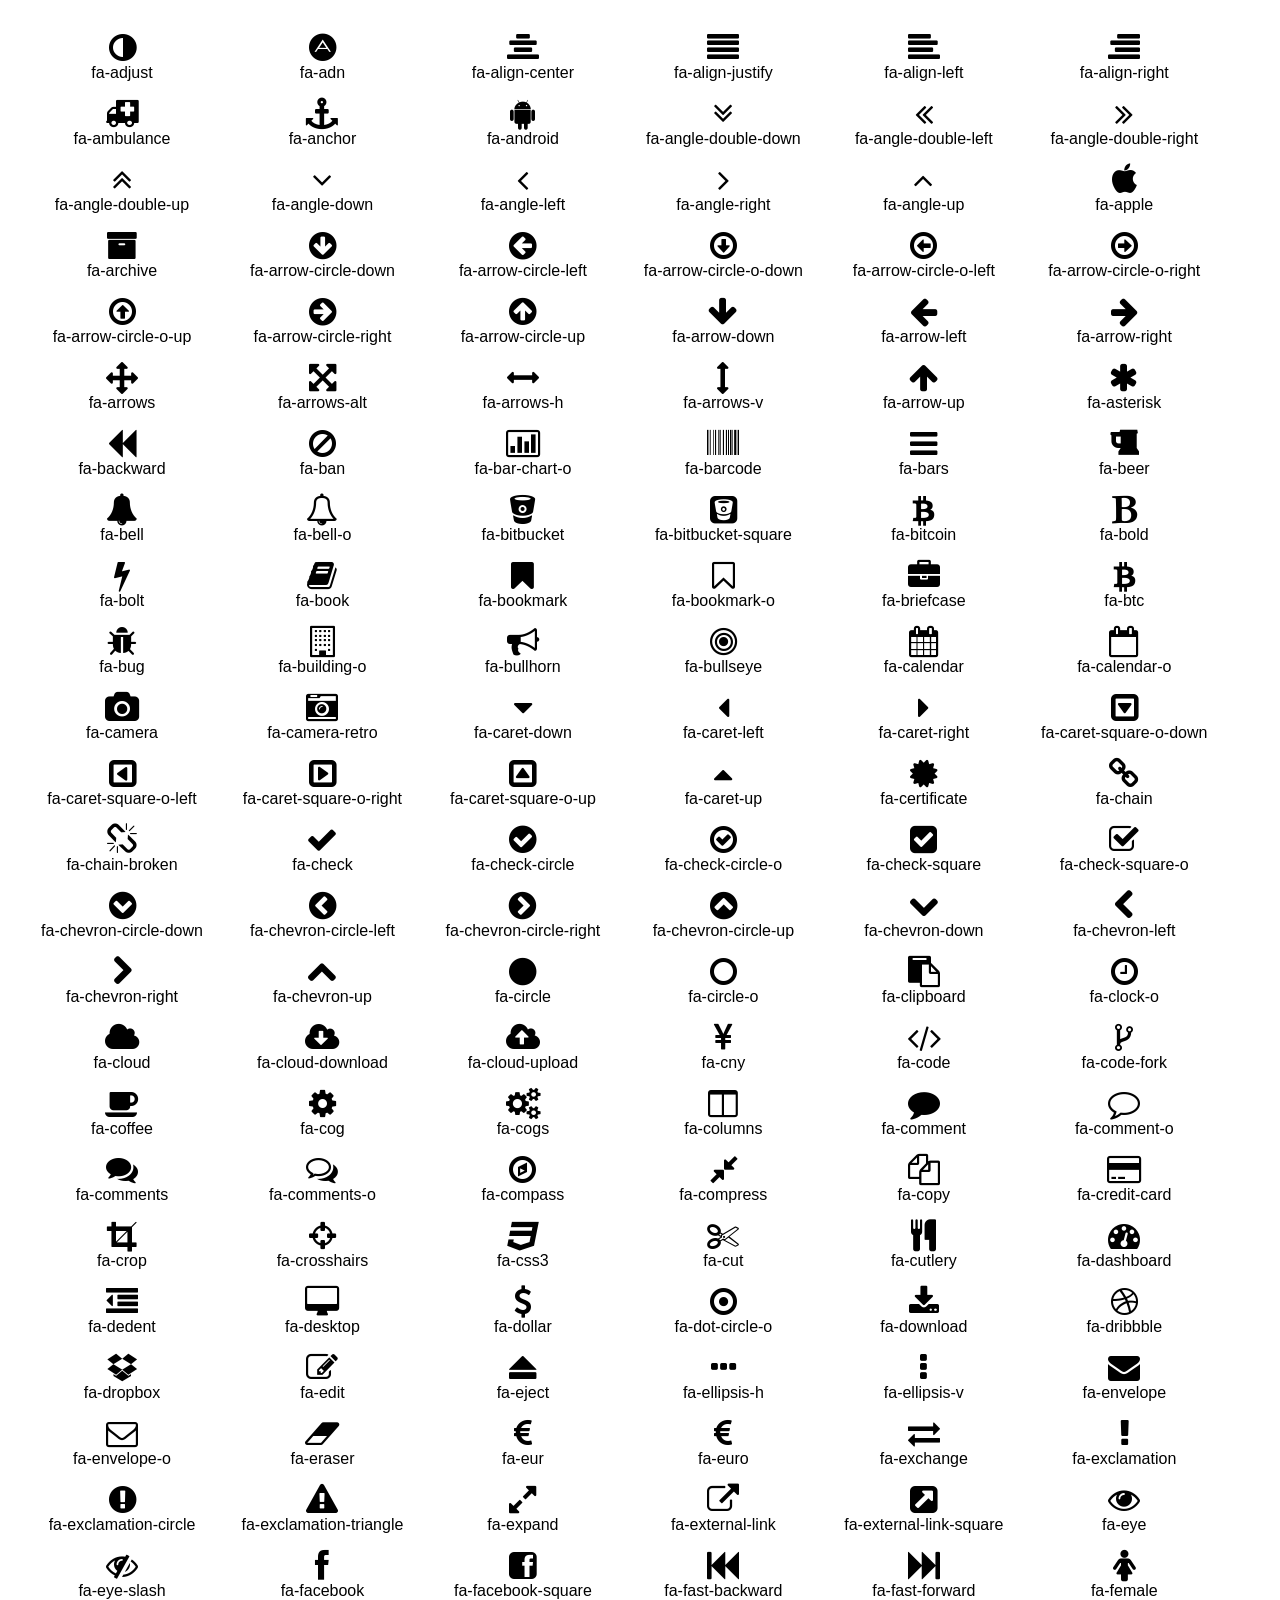
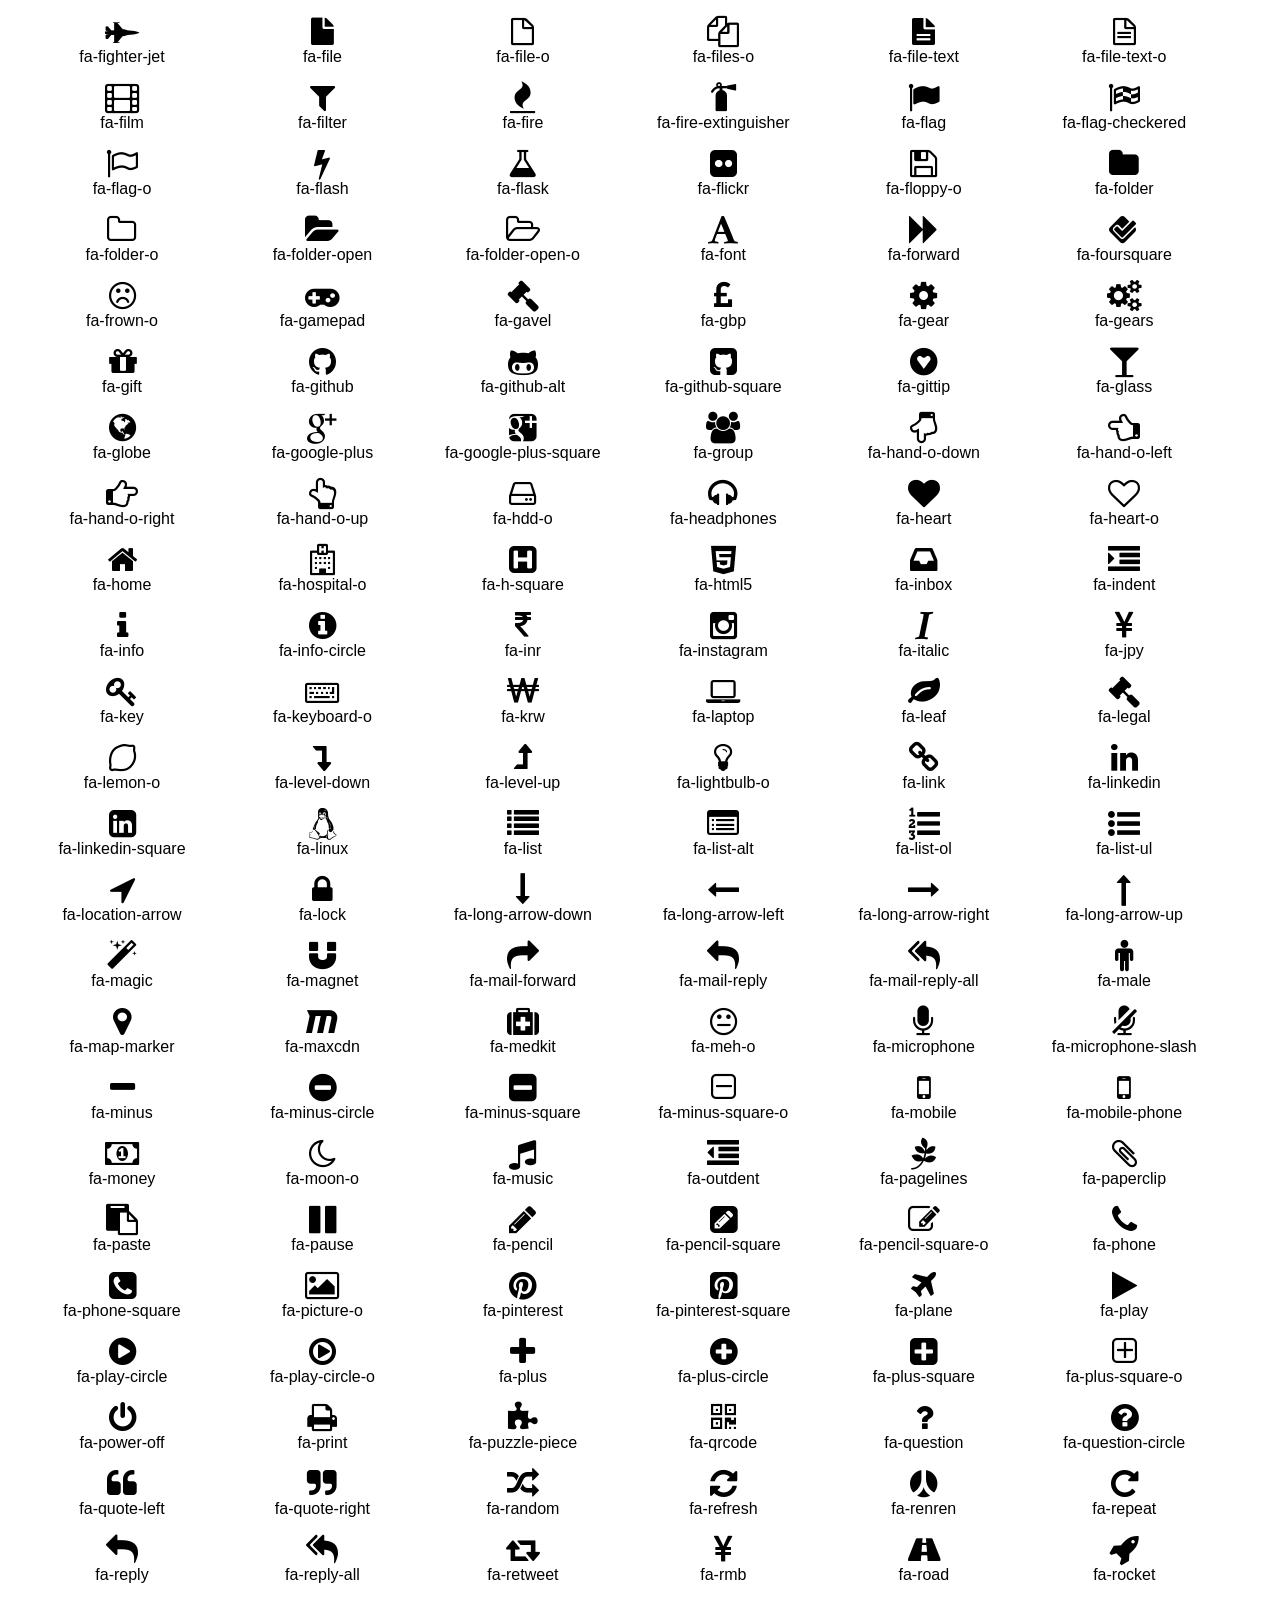
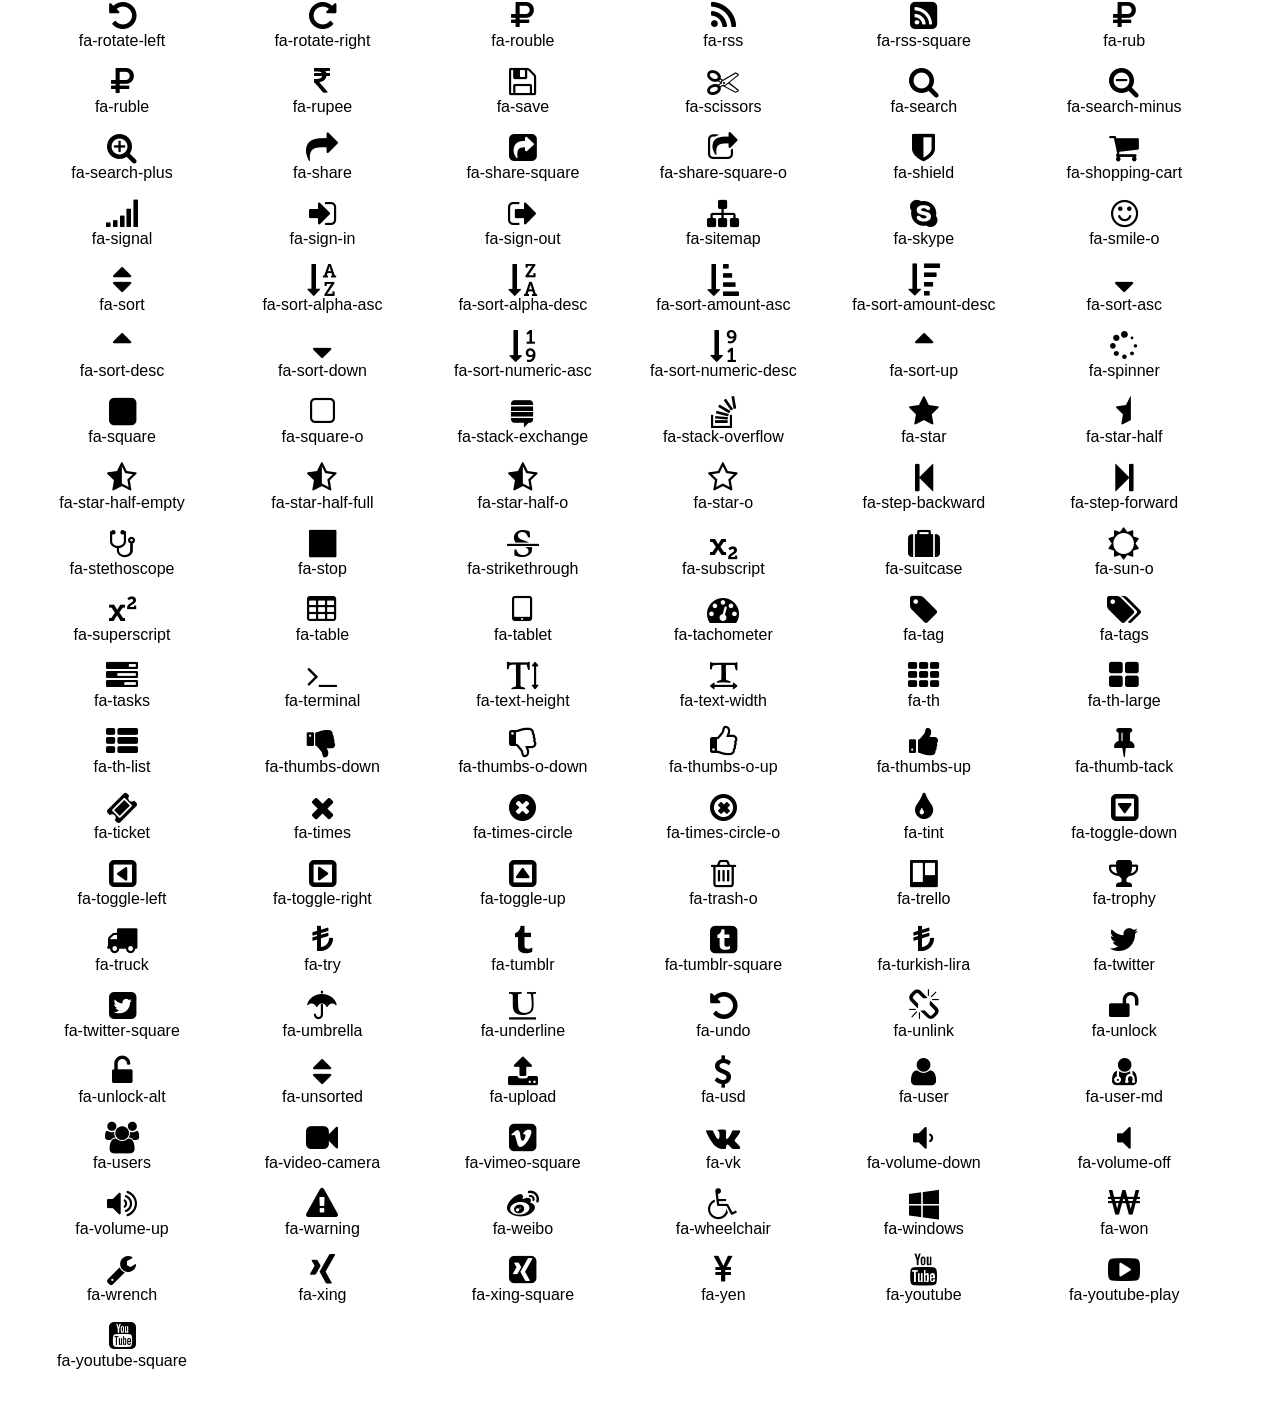
<file: icon-preview.html>
<!doctype html><html><head><meta charset="utf-8"><title>FA Preview</title><link href="font-awesome/css/font-awesome.css" rel="stylesheet"><style>body{font-family:Arial;padding:16px}.icon{display:inline-block;width:180px;padding:8px;text-align:center}</style></head><body>
<div class="icon"><i class="fa fa-adjust fa-2x"></i><div>fa-adjust</div></div>
<div class="icon"><i class="fa fa-adn fa-2x"></i><div>fa-adn</div></div>
<div class="icon"><i class="fa fa-align-center fa-2x"></i><div>fa-align-center</div></div>
<div class="icon"><i class="fa fa-align-justify fa-2x"></i><div>fa-align-justify</div></div>
<div class="icon"><i class="fa fa-align-left fa-2x"></i><div>fa-align-left</div></div>
<div class="icon"><i class="fa fa-align-right fa-2x"></i><div>fa-align-right</div></div>
<div class="icon"><i class="fa fa-ambulance fa-2x"></i><div>fa-ambulance</div></div>
<div class="icon"><i class="fa fa-anchor fa-2x"></i><div>fa-anchor</div></div>
<div class="icon"><i class="fa fa-android fa-2x"></i><div>fa-android</div></div>
<div class="icon"><i class="fa fa-angle-double-down fa-2x"></i><div>fa-angle-double-down</div></div>
<div class="icon"><i class="fa fa-angle-double-left fa-2x"></i><div>fa-angle-double-left</div></div>
<div class="icon"><i class="fa fa-angle-double-right fa-2x"></i><div>fa-angle-double-right</div></div>
<div class="icon"><i class="fa fa-angle-double-up fa-2x"></i><div>fa-angle-double-up</div></div>
<div class="icon"><i class="fa fa-angle-down fa-2x"></i><div>fa-angle-down</div></div>
<div class="icon"><i class="fa fa-angle-left fa-2x"></i><div>fa-angle-left</div></div>
<div class="icon"><i class="fa fa-angle-right fa-2x"></i><div>fa-angle-right</div></div>
<div class="icon"><i class="fa fa-angle-up fa-2x"></i><div>fa-angle-up</div></div>
<div class="icon"><i class="fa fa-apple fa-2x"></i><div>fa-apple</div></div>
<div class="icon"><i class="fa fa-archive fa-2x"></i><div>fa-archive</div></div>
<div class="icon"><i class="fa fa-arrow-circle-down fa-2x"></i><div>fa-arrow-circle-down</div></div>
<div class="icon"><i class="fa fa-arrow-circle-left fa-2x"></i><div>fa-arrow-circle-left</div></div>
<div class="icon"><i class="fa fa-arrow-circle-o-down fa-2x"></i><div>fa-arrow-circle-o-down</div></div>
<div class="icon"><i class="fa fa-arrow-circle-o-left fa-2x"></i><div>fa-arrow-circle-o-left</div></div>
<div class="icon"><i class="fa fa-arrow-circle-o-right fa-2x"></i><div>fa-arrow-circle-o-right</div></div>
<div class="icon"><i class="fa fa-arrow-circle-o-up fa-2x"></i><div>fa-arrow-circle-o-up</div></div>
<div class="icon"><i class="fa fa-arrow-circle-right fa-2x"></i><div>fa-arrow-circle-right</div></div>
<div class="icon"><i class="fa fa-arrow-circle-up fa-2x"></i><div>fa-arrow-circle-up</div></div>
<div class="icon"><i class="fa fa-arrow-down fa-2x"></i><div>fa-arrow-down</div></div>
<div class="icon"><i class="fa fa-arrow-left fa-2x"></i><div>fa-arrow-left</div></div>
<div class="icon"><i class="fa fa-arrow-right fa-2x"></i><div>fa-arrow-right</div></div>
<div class="icon"><i class="fa fa-arrows fa-2x"></i><div>fa-arrows</div></div>
<div class="icon"><i class="fa fa-arrows-alt fa-2x"></i><div>fa-arrows-alt</div></div>
<div class="icon"><i class="fa fa-arrows-h fa-2x"></i><div>fa-arrows-h</div></div>
<div class="icon"><i class="fa fa-arrows-v fa-2x"></i><div>fa-arrows-v</div></div>
<div class="icon"><i class="fa fa-arrow-up fa-2x"></i><div>fa-arrow-up</div></div>
<div class="icon"><i class="fa fa-asterisk fa-2x"></i><div>fa-asterisk</div></div>
<div class="icon"><i class="fa fa-backward fa-2x"></i><div>fa-backward</div></div>
<div class="icon"><i class="fa fa-ban fa-2x"></i><div>fa-ban</div></div>
<div class="icon"><i class="fa fa-bar-chart-o fa-2x"></i><div>fa-bar-chart-o</div></div>
<div class="icon"><i class="fa fa-barcode fa-2x"></i><div>fa-barcode</div></div>
<div class="icon"><i class="fa fa-bars fa-2x"></i><div>fa-bars</div></div>
<div class="icon"><i class="fa fa-beer fa-2x"></i><div>fa-beer</div></div>
<div class="icon"><i class="fa fa-bell fa-2x"></i><div>fa-bell</div></div>
<div class="icon"><i class="fa fa-bell-o fa-2x"></i><div>fa-bell-o</div></div>
<div class="icon"><i class="fa fa-bitbucket fa-2x"></i><div>fa-bitbucket</div></div>
<div class="icon"><i class="fa fa-bitbucket-square fa-2x"></i><div>fa-bitbucket-square</div></div>
<div class="icon"><i class="fa fa-bitcoin fa-2x"></i><div>fa-bitcoin</div></div>
<div class="icon"><i class="fa fa-bold fa-2x"></i><div>fa-bold</div></div>
<div class="icon"><i class="fa fa-bolt fa-2x"></i><div>fa-bolt</div></div>
<div class="icon"><i class="fa fa-book fa-2x"></i><div>fa-book</div></div>
<div class="icon"><i class="fa fa-bookmark fa-2x"></i><div>fa-bookmark</div></div>
<div class="icon"><i class="fa fa-bookmark-o fa-2x"></i><div>fa-bookmark-o</div></div>
<div class="icon"><i class="fa fa-briefcase fa-2x"></i><div>fa-briefcase</div></div>
<div class="icon"><i class="fa fa-btc fa-2x"></i><div>fa-btc</div></div>
<div class="icon"><i class="fa fa-bug fa-2x"></i><div>fa-bug</div></div>
<div class="icon"><i class="fa fa-building-o fa-2x"></i><div>fa-building-o</div></div>
<div class="icon"><i class="fa fa-bullhorn fa-2x"></i><div>fa-bullhorn</div></div>
<div class="icon"><i class="fa fa-bullseye fa-2x"></i><div>fa-bullseye</div></div>
<div class="icon"><i class="fa fa-calendar fa-2x"></i><div>fa-calendar</div></div>
<div class="icon"><i class="fa fa-calendar-o fa-2x"></i><div>fa-calendar-o</div></div>
<div class="icon"><i class="fa fa-camera fa-2x"></i><div>fa-camera</div></div>
<div class="icon"><i class="fa fa-camera-retro fa-2x"></i><div>fa-camera-retro</div></div>
<div class="icon"><i class="fa fa-caret-down fa-2x"></i><div>fa-caret-down</div></div>
<div class="icon"><i class="fa fa-caret-left fa-2x"></i><div>fa-caret-left</div></div>
<div class="icon"><i class="fa fa-caret-right fa-2x"></i><div>fa-caret-right</div></div>
<div class="icon"><i class="fa fa-caret-square-o-down fa-2x"></i><div>fa-caret-square-o-down</div></div>
<div class="icon"><i class="fa fa-caret-square-o-left fa-2x"></i><div>fa-caret-square-o-left</div></div>
<div class="icon"><i class="fa fa-caret-square-o-right fa-2x"></i><div>fa-caret-square-o-right</div></div>
<div class="icon"><i class="fa fa-caret-square-o-up fa-2x"></i><div>fa-caret-square-o-up</div></div>
<div class="icon"><i class="fa fa-caret-up fa-2x"></i><div>fa-caret-up</div></div>
<div class="icon"><i class="fa fa-certificate fa-2x"></i><div>fa-certificate</div></div>
<div class="icon"><i class="fa fa-chain fa-2x"></i><div>fa-chain</div></div>
<div class="icon"><i class="fa fa-chain-broken fa-2x"></i><div>fa-chain-broken</div></div>
<div class="icon"><i class="fa fa-check fa-2x"></i><div>fa-check</div></div>
<div class="icon"><i class="fa fa-check-circle fa-2x"></i><div>fa-check-circle</div></div>
<div class="icon"><i class="fa fa-check-circle-o fa-2x"></i><div>fa-check-circle-o</div></div>
<div class="icon"><i class="fa fa-check-square fa-2x"></i><div>fa-check-square</div></div>
<div class="icon"><i class="fa fa-check-square-o fa-2x"></i><div>fa-check-square-o</div></div>
<div class="icon"><i class="fa fa-chevron-circle-down fa-2x"></i><div>fa-chevron-circle-down</div></div>
<div class="icon"><i class="fa fa-chevron-circle-left fa-2x"></i><div>fa-chevron-circle-left</div></div>
<div class="icon"><i class="fa fa-chevron-circle-right fa-2x"></i><div>fa-chevron-circle-right</div></div>
<div class="icon"><i class="fa fa-chevron-circle-up fa-2x"></i><div>fa-chevron-circle-up</div></div>
<div class="icon"><i class="fa fa-chevron-down fa-2x"></i><div>fa-chevron-down</div></div>
<div class="icon"><i class="fa fa-chevron-left fa-2x"></i><div>fa-chevron-left</div></div>
<div class="icon"><i class="fa fa-chevron-right fa-2x"></i><div>fa-chevron-right</div></div>
<div class="icon"><i class="fa fa-chevron-up fa-2x"></i><div>fa-chevron-up</div></div>
<div class="icon"><i class="fa fa-circle fa-2x"></i><div>fa-circle</div></div>
<div class="icon"><i class="fa fa-circle-o fa-2x"></i><div>fa-circle-o</div></div>
<div class="icon"><i class="fa fa-clipboard fa-2x"></i><div>fa-clipboard</div></div>
<div class="icon"><i class="fa fa-clock-o fa-2x"></i><div>fa-clock-o</div></div>
<div class="icon"><i class="fa fa-cloud fa-2x"></i><div>fa-cloud</div></div>
<div class="icon"><i class="fa fa-cloud-download fa-2x"></i><div>fa-cloud-download</div></div>
<div class="icon"><i class="fa fa-cloud-upload fa-2x"></i><div>fa-cloud-upload</div></div>
<div class="icon"><i class="fa fa-cny fa-2x"></i><div>fa-cny</div></div>
<div class="icon"><i class="fa fa-code fa-2x"></i><div>fa-code</div></div>
<div class="icon"><i class="fa fa-code-fork fa-2x"></i><div>fa-code-fork</div></div>
<div class="icon"><i class="fa fa-coffee fa-2x"></i><div>fa-coffee</div></div>
<div class="icon"><i class="fa fa-cog fa-2x"></i><div>fa-cog</div></div>
<div class="icon"><i class="fa fa-cogs fa-2x"></i><div>fa-cogs</div></div>
<div class="icon"><i class="fa fa-columns fa-2x"></i><div>fa-columns</div></div>
<div class="icon"><i class="fa fa-comment fa-2x"></i><div>fa-comment</div></div>
<div class="icon"><i class="fa fa-comment-o fa-2x"></i><div>fa-comment-o</div></div>
<div class="icon"><i class="fa fa-comments fa-2x"></i><div>fa-comments</div></div>
<div class="icon"><i class="fa fa-comments-o fa-2x"></i><div>fa-comments-o</div></div>
<div class="icon"><i class="fa fa-compass fa-2x"></i><div>fa-compass</div></div>
<div class="icon"><i class="fa fa-compress fa-2x"></i><div>fa-compress</div></div>
<div class="icon"><i class="fa fa-copy fa-2x"></i><div>fa-copy</div></div>
<div class="icon"><i class="fa fa-credit-card fa-2x"></i><div>fa-credit-card</div></div>
<div class="icon"><i class="fa fa-crop fa-2x"></i><div>fa-crop</div></div>
<div class="icon"><i class="fa fa-crosshairs fa-2x"></i><div>fa-crosshairs</div></div>
<div class="icon"><i class="fa fa-css3 fa-2x"></i><div>fa-css3</div></div>
<div class="icon"><i class="fa fa-cut fa-2x"></i><div>fa-cut</div></div>
<div class="icon"><i class="fa fa-cutlery fa-2x"></i><div>fa-cutlery</div></div>
<div class="icon"><i class="fa fa-dashboard fa-2x"></i><div>fa-dashboard</div></div>
<div class="icon"><i class="fa fa-dedent fa-2x"></i><div>fa-dedent</div></div>
<div class="icon"><i class="fa fa-desktop fa-2x"></i><div>fa-desktop</div></div>
<div class="icon"><i class="fa fa-dollar fa-2x"></i><div>fa-dollar</div></div>
<div class="icon"><i class="fa fa-dot-circle-o fa-2x"></i><div>fa-dot-circle-o</div></div>
<div class="icon"><i class="fa fa-download fa-2x"></i><div>fa-download</div></div>
<div class="icon"><i class="fa fa-dribbble fa-2x"></i><div>fa-dribbble</div></div>
<div class="icon"><i class="fa fa-dropbox fa-2x"></i><div>fa-dropbox</div></div>
<div class="icon"><i class="fa fa-edit fa-2x"></i><div>fa-edit</div></div>
<div class="icon"><i class="fa fa-eject fa-2x"></i><div>fa-eject</div></div>
<div class="icon"><i class="fa fa-ellipsis-h fa-2x"></i><div>fa-ellipsis-h</div></div>
<div class="icon"><i class="fa fa-ellipsis-v fa-2x"></i><div>fa-ellipsis-v</div></div>
<div class="icon"><i class="fa fa-envelope fa-2x"></i><div>fa-envelope</div></div>
<div class="icon"><i class="fa fa-envelope-o fa-2x"></i><div>fa-envelope-o</div></div>
<div class="icon"><i class="fa fa-eraser fa-2x"></i><div>fa-eraser</div></div>
<div class="icon"><i class="fa fa-eur fa-2x"></i><div>fa-eur</div></div>
<div class="icon"><i class="fa fa-euro fa-2x"></i><div>fa-euro</div></div>
<div class="icon"><i class="fa fa-exchange fa-2x"></i><div>fa-exchange</div></div>
<div class="icon"><i class="fa fa-exclamation fa-2x"></i><div>fa-exclamation</div></div>
<div class="icon"><i class="fa fa-exclamation-circle fa-2x"></i><div>fa-exclamation-circle</div></div>
<div class="icon"><i class="fa fa-exclamation-triangle fa-2x"></i><div>fa-exclamation-triangle</div></div>
<div class="icon"><i class="fa fa-expand fa-2x"></i><div>fa-expand</div></div>
<div class="icon"><i class="fa fa-external-link fa-2x"></i><div>fa-external-link</div></div>
<div class="icon"><i class="fa fa-external-link-square fa-2x"></i><div>fa-external-link-square</div></div>
<div class="icon"><i class="fa fa-eye fa-2x"></i><div>fa-eye</div></div>
<div class="icon"><i class="fa fa-eye-slash fa-2x"></i><div>fa-eye-slash</div></div>
<div class="icon"><i class="fa fa-facebook fa-2x"></i><div>fa-facebook</div></div>
<div class="icon"><i class="fa fa-facebook-square fa-2x"></i><div>fa-facebook-square</div></div>
<div class="icon"><i class="fa fa-fast-backward fa-2x"></i><div>fa-fast-backward</div></div>
<div class="icon"><i class="fa fa-fast-forward fa-2x"></i><div>fa-fast-forward</div></div>
<div class="icon"><i class="fa fa-female fa-2x"></i><div>fa-female</div></div>
<div class="icon"><i class="fa fa-fighter-jet fa-2x"></i><div>fa-fighter-jet</div></div>
<div class="icon"><i class="fa fa-file fa-2x"></i><div>fa-file</div></div>
<div class="icon"><i class="fa fa-file-o fa-2x"></i><div>fa-file-o</div></div>
<div class="icon"><i class="fa fa-files-o fa-2x"></i><div>fa-files-o</div></div>
<div class="icon"><i class="fa fa-file-text fa-2x"></i><div>fa-file-text</div></div>
<div class="icon"><i class="fa fa-file-text-o fa-2x"></i><div>fa-file-text-o</div></div>
<div class="icon"><i class="fa fa-film fa-2x"></i><div>fa-film</div></div>
<div class="icon"><i class="fa fa-filter fa-2x"></i><div>fa-filter</div></div>
<div class="icon"><i class="fa fa-fire fa-2x"></i><div>fa-fire</div></div>
<div class="icon"><i class="fa fa-fire-extinguisher fa-2x"></i><div>fa-fire-extinguisher</div></div>
<div class="icon"><i class="fa fa-flag fa-2x"></i><div>fa-flag</div></div>
<div class="icon"><i class="fa fa-flag-checkered fa-2x"></i><div>fa-flag-checkered</div></div>
<div class="icon"><i class="fa fa-flag-o fa-2x"></i><div>fa-flag-o</div></div>
<div class="icon"><i class="fa fa-flash fa-2x"></i><div>fa-flash</div></div>
<div class="icon"><i class="fa fa-flask fa-2x"></i><div>fa-flask</div></div>
<div class="icon"><i class="fa fa-flickr fa-2x"></i><div>fa-flickr</div></div>
<div class="icon"><i class="fa fa-floppy-o fa-2x"></i><div>fa-floppy-o</div></div>
<div class="icon"><i class="fa fa-folder fa-2x"></i><div>fa-folder</div></div>
<div class="icon"><i class="fa fa-folder-o fa-2x"></i><div>fa-folder-o</div></div>
<div class="icon"><i class="fa fa-folder-open fa-2x"></i><div>fa-folder-open</div></div>
<div class="icon"><i class="fa fa-folder-open-o fa-2x"></i><div>fa-folder-open-o</div></div>
<div class="icon"><i class="fa fa-font fa-2x"></i><div>fa-font</div></div>
<div class="icon"><i class="fa fa-forward fa-2x"></i><div>fa-forward</div></div>
<div class="icon"><i class="fa fa-foursquare fa-2x"></i><div>fa-foursquare</div></div>
<div class="icon"><i class="fa fa-frown-o fa-2x"></i><div>fa-frown-o</div></div>
<div class="icon"><i class="fa fa-gamepad fa-2x"></i><div>fa-gamepad</div></div>
<div class="icon"><i class="fa fa-gavel fa-2x"></i><div>fa-gavel</div></div>
<div class="icon"><i class="fa fa-gbp fa-2x"></i><div>fa-gbp</div></div>
<div class="icon"><i class="fa fa-gear fa-2x"></i><div>fa-gear</div></div>
<div class="icon"><i class="fa fa-gears fa-2x"></i><div>fa-gears</div></div>
<div class="icon"><i class="fa fa-gift fa-2x"></i><div>fa-gift</div></div>
<div class="icon"><i class="fa fa-github fa-2x"></i><div>fa-github</div></div>
<div class="icon"><i class="fa fa-github-alt fa-2x"></i><div>fa-github-alt</div></div>
<div class="icon"><i class="fa fa-github-square fa-2x"></i><div>fa-github-square</div></div>
<div class="icon"><i class="fa fa-gittip fa-2x"></i><div>fa-gittip</div></div>
<div class="icon"><i class="fa fa-glass fa-2x"></i><div>fa-glass</div></div>
<div class="icon"><i class="fa fa-globe fa-2x"></i><div>fa-globe</div></div>
<div class="icon"><i class="fa fa-google-plus fa-2x"></i><div>fa-google-plus</div></div>
<div class="icon"><i class="fa fa-google-plus-square fa-2x"></i><div>fa-google-plus-square</div></div>
<div class="icon"><i class="fa fa-group fa-2x"></i><div>fa-group</div></div>
<div class="icon"><i class="fa fa-hand-o-down fa-2x"></i><div>fa-hand-o-down</div></div>
<div class="icon"><i class="fa fa-hand-o-left fa-2x"></i><div>fa-hand-o-left</div></div>
<div class="icon"><i class="fa fa-hand-o-right fa-2x"></i><div>fa-hand-o-right</div></div>
<div class="icon"><i class="fa fa-hand-o-up fa-2x"></i><div>fa-hand-o-up</div></div>
<div class="icon"><i class="fa fa-hdd-o fa-2x"></i><div>fa-hdd-o</div></div>
<div class="icon"><i class="fa fa-headphones fa-2x"></i><div>fa-headphones</div></div>
<div class="icon"><i class="fa fa-heart fa-2x"></i><div>fa-heart</div></div>
<div class="icon"><i class="fa fa-heart-o fa-2x"></i><div>fa-heart-o</div></div>
<div class="icon"><i class="fa fa-home fa-2x"></i><div>fa-home</div></div>
<div class="icon"><i class="fa fa-hospital-o fa-2x"></i><div>fa-hospital-o</div></div>
<div class="icon"><i class="fa fa-h-square fa-2x"></i><div>fa-h-square</div></div>
<div class="icon"><i class="fa fa-html5 fa-2x"></i><div>fa-html5</div></div>
<div class="icon"><i class="fa fa-inbox fa-2x"></i><div>fa-inbox</div></div>
<div class="icon"><i class="fa fa-indent fa-2x"></i><div>fa-indent</div></div>
<div class="icon"><i class="fa fa-info fa-2x"></i><div>fa-info</div></div>
<div class="icon"><i class="fa fa-info-circle fa-2x"></i><div>fa-info-circle</div></div>
<div class="icon"><i class="fa fa-inr fa-2x"></i><div>fa-inr</div></div>
<div class="icon"><i class="fa fa-instagram fa-2x"></i><div>fa-instagram</div></div>
<div class="icon"><i class="fa fa-italic fa-2x"></i><div>fa-italic</div></div>
<div class="icon"><i class="fa fa-jpy fa-2x"></i><div>fa-jpy</div></div>
<div class="icon"><i class="fa fa-key fa-2x"></i><div>fa-key</div></div>
<div class="icon"><i class="fa fa-keyboard-o fa-2x"></i><div>fa-keyboard-o</div></div>
<div class="icon"><i class="fa fa-krw fa-2x"></i><div>fa-krw</div></div>
<div class="icon"><i class="fa fa-laptop fa-2x"></i><div>fa-laptop</div></div>
<div class="icon"><i class="fa fa-leaf fa-2x"></i><div>fa-leaf</div></div>
<div class="icon"><i class="fa fa-legal fa-2x"></i><div>fa-legal</div></div>
<div class="icon"><i class="fa fa-lemon-o fa-2x"></i><div>fa-lemon-o</div></div>
<div class="icon"><i class="fa fa-level-down fa-2x"></i><div>fa-level-down</div></div>
<div class="icon"><i class="fa fa-level-up fa-2x"></i><div>fa-level-up</div></div>
<div class="icon"><i class="fa fa-lightbulb-o fa-2x"></i><div>fa-lightbulb-o</div></div>
<div class="icon"><i class="fa fa-link fa-2x"></i><div>fa-link</div></div>
<div class="icon"><i class="fa fa-linkedin fa-2x"></i><div>fa-linkedin</div></div>
<div class="icon"><i class="fa fa-linkedin-square fa-2x"></i><div>fa-linkedin-square</div></div>
<div class="icon"><i class="fa fa-linux fa-2x"></i><div>fa-linux</div></div>
<div class="icon"><i class="fa fa-list fa-2x"></i><div>fa-list</div></div>
<div class="icon"><i class="fa fa-list-alt fa-2x"></i><div>fa-list-alt</div></div>
<div class="icon"><i class="fa fa-list-ol fa-2x"></i><div>fa-list-ol</div></div>
<div class="icon"><i class="fa fa-list-ul fa-2x"></i><div>fa-list-ul</div></div>
<div class="icon"><i class="fa fa-location-arrow fa-2x"></i><div>fa-location-arrow</div></div>
<div class="icon"><i class="fa fa-lock fa-2x"></i><div>fa-lock</div></div>
<div class="icon"><i class="fa fa-long-arrow-down fa-2x"></i><div>fa-long-arrow-down</div></div>
<div class="icon"><i class="fa fa-long-arrow-left fa-2x"></i><div>fa-long-arrow-left</div></div>
<div class="icon"><i class="fa fa-long-arrow-right fa-2x"></i><div>fa-long-arrow-right</div></div>
<div class="icon"><i class="fa fa-long-arrow-up fa-2x"></i><div>fa-long-arrow-up</div></div>
<div class="icon"><i class="fa fa-magic fa-2x"></i><div>fa-magic</div></div>
<div class="icon"><i class="fa fa-magnet fa-2x"></i><div>fa-magnet</div></div>
<div class="icon"><i class="fa fa-mail-forward fa-2x"></i><div>fa-mail-forward</div></div>
<div class="icon"><i class="fa fa-mail-reply fa-2x"></i><div>fa-mail-reply</div></div>
<div class="icon"><i class="fa fa-mail-reply-all fa-2x"></i><div>fa-mail-reply-all</div></div>
<div class="icon"><i class="fa fa-male fa-2x"></i><div>fa-male</div></div>
<div class="icon"><i class="fa fa-map-marker fa-2x"></i><div>fa-map-marker</div></div>
<div class="icon"><i class="fa fa-maxcdn fa-2x"></i><div>fa-maxcdn</div></div>
<div class="icon"><i class="fa fa-medkit fa-2x"></i><div>fa-medkit</div></div>
<div class="icon"><i class="fa fa-meh-o fa-2x"></i><div>fa-meh-o</div></div>
<div class="icon"><i class="fa fa-microphone fa-2x"></i><div>fa-microphone</div></div>
<div class="icon"><i class="fa fa-microphone-slash fa-2x"></i><div>fa-microphone-slash</div></div>
<div class="icon"><i class="fa fa-minus fa-2x"></i><div>fa-minus</div></div>
<div class="icon"><i class="fa fa-minus-circle fa-2x"></i><div>fa-minus-circle</div></div>
<div class="icon"><i class="fa fa-minus-square fa-2x"></i><div>fa-minus-square</div></div>
<div class="icon"><i class="fa fa-minus-square-o fa-2x"></i><div>fa-minus-square-o</div></div>
<div class="icon"><i class="fa fa-mobile fa-2x"></i><div>fa-mobile</div></div>
<div class="icon"><i class="fa fa-mobile-phone fa-2x"></i><div>fa-mobile-phone</div></div>
<div class="icon"><i class="fa fa-money fa-2x"></i><div>fa-money</div></div>
<div class="icon"><i class="fa fa-moon-o fa-2x"></i><div>fa-moon-o</div></div>
<div class="icon"><i class="fa fa-music fa-2x"></i><div>fa-music</div></div>
<div class="icon"><i class="fa fa-outdent fa-2x"></i><div>fa-outdent</div></div>
<div class="icon"><i class="fa fa-pagelines fa-2x"></i><div>fa-pagelines</div></div>
<div class="icon"><i class="fa fa-paperclip fa-2x"></i><div>fa-paperclip</div></div>
<div class="icon"><i class="fa fa-paste fa-2x"></i><div>fa-paste</div></div>
<div class="icon"><i class="fa fa-pause fa-2x"></i><div>fa-pause</div></div>
<div class="icon"><i class="fa fa-pencil fa-2x"></i><div>fa-pencil</div></div>
<div class="icon"><i class="fa fa-pencil-square fa-2x"></i><div>fa-pencil-square</div></div>
<div class="icon"><i class="fa fa-pencil-square-o fa-2x"></i><div>fa-pencil-square-o</div></div>
<div class="icon"><i class="fa fa-phone fa-2x"></i><div>fa-phone</div></div>
<div class="icon"><i class="fa fa-phone-square fa-2x"></i><div>fa-phone-square</div></div>
<div class="icon"><i class="fa fa-picture-o fa-2x"></i><div>fa-picture-o</div></div>
<div class="icon"><i class="fa fa-pinterest fa-2x"></i><div>fa-pinterest</div></div>
<div class="icon"><i class="fa fa-pinterest-square fa-2x"></i><div>fa-pinterest-square</div></div>
<div class="icon"><i class="fa fa-plane fa-2x"></i><div>fa-plane</div></div>
<div class="icon"><i class="fa fa-play fa-2x"></i><div>fa-play</div></div>
<div class="icon"><i class="fa fa-play-circle fa-2x"></i><div>fa-play-circle</div></div>
<div class="icon"><i class="fa fa-play-circle-o fa-2x"></i><div>fa-play-circle-o</div></div>
<div class="icon"><i class="fa fa-plus fa-2x"></i><div>fa-plus</div></div>
<div class="icon"><i class="fa fa-plus-circle fa-2x"></i><div>fa-plus-circle</div></div>
<div class="icon"><i class="fa fa-plus-square fa-2x"></i><div>fa-plus-square</div></div>
<div class="icon"><i class="fa fa-plus-square-o fa-2x"></i><div>fa-plus-square-o</div></div>
<div class="icon"><i class="fa fa-power-off fa-2x"></i><div>fa-power-off</div></div>
<div class="icon"><i class="fa fa-print fa-2x"></i><div>fa-print</div></div>
<div class="icon"><i class="fa fa-puzzle-piece fa-2x"></i><div>fa-puzzle-piece</div></div>
<div class="icon"><i class="fa fa-qrcode fa-2x"></i><div>fa-qrcode</div></div>
<div class="icon"><i class="fa fa-question fa-2x"></i><div>fa-question</div></div>
<div class="icon"><i class="fa fa-question-circle fa-2x"></i><div>fa-question-circle</div></div>
<div class="icon"><i class="fa fa-quote-left fa-2x"></i><div>fa-quote-left</div></div>
<div class="icon"><i class="fa fa-quote-right fa-2x"></i><div>fa-quote-right</div></div>
<div class="icon"><i class="fa fa-random fa-2x"></i><div>fa-random</div></div>
<div class="icon"><i class="fa fa-refresh fa-2x"></i><div>fa-refresh</div></div>
<div class="icon"><i class="fa fa-renren fa-2x"></i><div>fa-renren</div></div>
<div class="icon"><i class="fa fa-repeat fa-2x"></i><div>fa-repeat</div></div>
<div class="icon"><i class="fa fa-reply fa-2x"></i><div>fa-reply</div></div>
<div class="icon"><i class="fa fa-reply-all fa-2x"></i><div>fa-reply-all</div></div>
<div class="icon"><i class="fa fa-retweet fa-2x"></i><div>fa-retweet</div></div>
<div class="icon"><i class="fa fa-rmb fa-2x"></i><div>fa-rmb</div></div>
<div class="icon"><i class="fa fa-road fa-2x"></i><div>fa-road</div></div>
<div class="icon"><i class="fa fa-rocket fa-2x"></i><div>fa-rocket</div></div>
<div class="icon"><i class="fa fa-rotate-left fa-2x"></i><div>fa-rotate-left</div></div>
<div class="icon"><i class="fa fa-rotate-right fa-2x"></i><div>fa-rotate-right</div></div>
<div class="icon"><i class="fa fa-rouble fa-2x"></i><div>fa-rouble</div></div>
<div class="icon"><i class="fa fa-rss fa-2x"></i><div>fa-rss</div></div>
<div class="icon"><i class="fa fa-rss-square fa-2x"></i><div>fa-rss-square</div></div>
<div class="icon"><i class="fa fa-rub fa-2x"></i><div>fa-rub</div></div>
<div class="icon"><i class="fa fa-ruble fa-2x"></i><div>fa-ruble</div></div>
<div class="icon"><i class="fa fa-rupee fa-2x"></i><div>fa-rupee</div></div>
<div class="icon"><i class="fa fa-save fa-2x"></i><div>fa-save</div></div>
<div class="icon"><i class="fa fa-scissors fa-2x"></i><div>fa-scissors</div></div>
<div class="icon"><i class="fa fa-search fa-2x"></i><div>fa-search</div></div>
<div class="icon"><i class="fa fa-search-minus fa-2x"></i><div>fa-search-minus</div></div>
<div class="icon"><i class="fa fa-search-plus fa-2x"></i><div>fa-search-plus</div></div>
<div class="icon"><i class="fa fa-share fa-2x"></i><div>fa-share</div></div>
<div class="icon"><i class="fa fa-share-square fa-2x"></i><div>fa-share-square</div></div>
<div class="icon"><i class="fa fa-share-square-o fa-2x"></i><div>fa-share-square-o</div></div>
<div class="icon"><i class="fa fa-shield fa-2x"></i><div>fa-shield</div></div>
<div class="icon"><i class="fa fa-shopping-cart fa-2x"></i><div>fa-shopping-cart</div></div>
<div class="icon"><i class="fa fa-signal fa-2x"></i><div>fa-signal</div></div>
<div class="icon"><i class="fa fa-sign-in fa-2x"></i><div>fa-sign-in</div></div>
<div class="icon"><i class="fa fa-sign-out fa-2x"></i><div>fa-sign-out</div></div>
<div class="icon"><i class="fa fa-sitemap fa-2x"></i><div>fa-sitemap</div></div>
<div class="icon"><i class="fa fa-skype fa-2x"></i><div>fa-skype</div></div>
<div class="icon"><i class="fa fa-smile-o fa-2x"></i><div>fa-smile-o</div></div>
<div class="icon"><i class="fa fa-sort fa-2x"></i><div>fa-sort</div></div>
<div class="icon"><i class="fa fa-sort-alpha-asc fa-2x"></i><div>fa-sort-alpha-asc</div></div>
<div class="icon"><i class="fa fa-sort-alpha-desc fa-2x"></i><div>fa-sort-alpha-desc</div></div>
<div class="icon"><i class="fa fa-sort-amount-asc fa-2x"></i><div>fa-sort-amount-asc</div></div>
<div class="icon"><i class="fa fa-sort-amount-desc fa-2x"></i><div>fa-sort-amount-desc</div></div>
<div class="icon"><i class="fa fa-sort-asc fa-2x"></i><div>fa-sort-asc</div></div>
<div class="icon"><i class="fa fa-sort-desc fa-2x"></i><div>fa-sort-desc</div></div>
<div class="icon"><i class="fa fa-sort-down fa-2x"></i><div>fa-sort-down</div></div>
<div class="icon"><i class="fa fa-sort-numeric-asc fa-2x"></i><div>fa-sort-numeric-asc</div></div>
<div class="icon"><i class="fa fa-sort-numeric-desc fa-2x"></i><div>fa-sort-numeric-desc</div></div>
<div class="icon"><i class="fa fa-sort-up fa-2x"></i><div>fa-sort-up</div></div>
<div class="icon"><i class="fa fa-spinner fa-2x"></i><div>fa-spinner</div></div>
<div class="icon"><i class="fa fa-square fa-2x"></i><div>fa-square</div></div>
<div class="icon"><i class="fa fa-square-o fa-2x"></i><div>fa-square-o</div></div>
<div class="icon"><i class="fa fa-stack-exchange fa-2x"></i><div>fa-stack-exchange</div></div>
<div class="icon"><i class="fa fa-stack-overflow fa-2x"></i><div>fa-stack-overflow</div></div>
<div class="icon"><i class="fa fa-star fa-2x"></i><div>fa-star</div></div>
<div class="icon"><i class="fa fa-star-half fa-2x"></i><div>fa-star-half</div></div>
<div class="icon"><i class="fa fa-star-half-empty fa-2x"></i><div>fa-star-half-empty</div></div>
<div class="icon"><i class="fa fa-star-half-full fa-2x"></i><div>fa-star-half-full</div></div>
<div class="icon"><i class="fa fa-star-half-o fa-2x"></i><div>fa-star-half-o</div></div>
<div class="icon"><i class="fa fa-star-o fa-2x"></i><div>fa-star-o</div></div>
<div class="icon"><i class="fa fa-step-backward fa-2x"></i><div>fa-step-backward</div></div>
<div class="icon"><i class="fa fa-step-forward fa-2x"></i><div>fa-step-forward</div></div>
<div class="icon"><i class="fa fa-stethoscope fa-2x"></i><div>fa-stethoscope</div></div>
<div class="icon"><i class="fa fa-stop fa-2x"></i><div>fa-stop</div></div>
<div class="icon"><i class="fa fa-strikethrough fa-2x"></i><div>fa-strikethrough</div></div>
<div class="icon"><i class="fa fa-subscript fa-2x"></i><div>fa-subscript</div></div>
<div class="icon"><i class="fa fa-suitcase fa-2x"></i><div>fa-suitcase</div></div>
<div class="icon"><i class="fa fa-sun-o fa-2x"></i><div>fa-sun-o</div></div>
<div class="icon"><i class="fa fa-superscript fa-2x"></i><div>fa-superscript</div></div>
<div class="icon"><i class="fa fa-table fa-2x"></i><div>fa-table</div></div>
<div class="icon"><i class="fa fa-tablet fa-2x"></i><div>fa-tablet</div></div>
<div class="icon"><i class="fa fa-tachometer fa-2x"></i><div>fa-tachometer</div></div>
<div class="icon"><i class="fa fa-tag fa-2x"></i><div>fa-tag</div></div>
<div class="icon"><i class="fa fa-tags fa-2x"></i><div>fa-tags</div></div>
<div class="icon"><i class="fa fa-tasks fa-2x"></i><div>fa-tasks</div></div>
<div class="icon"><i class="fa fa-terminal fa-2x"></i><div>fa-terminal</div></div>
<div class="icon"><i class="fa fa-text-height fa-2x"></i><div>fa-text-height</div></div>
<div class="icon"><i class="fa fa-text-width fa-2x"></i><div>fa-text-width</div></div>
<div class="icon"><i class="fa fa-th fa-2x"></i><div>fa-th</div></div>
<div class="icon"><i class="fa fa-th-large fa-2x"></i><div>fa-th-large</div></div>
<div class="icon"><i class="fa fa-th-list fa-2x"></i><div>fa-th-list</div></div>
<div class="icon"><i class="fa fa-thumbs-down fa-2x"></i><div>fa-thumbs-down</div></div>
<div class="icon"><i class="fa fa-thumbs-o-down fa-2x"></i><div>fa-thumbs-o-down</div></div>
<div class="icon"><i class="fa fa-thumbs-o-up fa-2x"></i><div>fa-thumbs-o-up</div></div>
<div class="icon"><i class="fa fa-thumbs-up fa-2x"></i><div>fa-thumbs-up</div></div>
<div class="icon"><i class="fa fa-thumb-tack fa-2x"></i><div>fa-thumb-tack</div></div>
<div class="icon"><i class="fa fa-ticket fa-2x"></i><div>fa-ticket</div></div>
<div class="icon"><i class="fa fa-times fa-2x"></i><div>fa-times</div></div>
<div class="icon"><i class="fa fa-times-circle fa-2x"></i><div>fa-times-circle</div></div>
<div class="icon"><i class="fa fa-times-circle-o fa-2x"></i><div>fa-times-circle-o</div></div>
<div class="icon"><i class="fa fa-tint fa-2x"></i><div>fa-tint</div></div>
<div class="icon"><i class="fa fa-toggle-down fa-2x"></i><div>fa-toggle-down</div></div>
<div class="icon"><i class="fa fa-toggle-left fa-2x"></i><div>fa-toggle-left</div></div>
<div class="icon"><i class="fa fa-toggle-right fa-2x"></i><div>fa-toggle-right</div></div>
<div class="icon"><i class="fa fa-toggle-up fa-2x"></i><div>fa-toggle-up</div></div>
<div class="icon"><i class="fa fa-trash-o fa-2x"></i><div>fa-trash-o</div></div>
<div class="icon"><i class="fa fa-trello fa-2x"></i><div>fa-trello</div></div>
<div class="icon"><i class="fa fa-trophy fa-2x"></i><div>fa-trophy</div></div>
<div class="icon"><i class="fa fa-truck fa-2x"></i><div>fa-truck</div></div>
<div class="icon"><i class="fa fa-try fa-2x"></i><div>fa-try</div></div>
<div class="icon"><i class="fa fa-tumblr fa-2x"></i><div>fa-tumblr</div></div>
<div class="icon"><i class="fa fa-tumblr-square fa-2x"></i><div>fa-tumblr-square</div></div>
<div class="icon"><i class="fa fa-turkish-lira fa-2x"></i><div>fa-turkish-lira</div></div>
<div class="icon"><i class="fa fa-twitter fa-2x"></i><div>fa-twitter</div></div>
<div class="icon"><i class="fa fa-twitter-square fa-2x"></i><div>fa-twitter-square</div></div>
<div class="icon"><i class="fa fa-umbrella fa-2x"></i><div>fa-umbrella</div></div>
<div class="icon"><i class="fa fa-underline fa-2x"></i><div>fa-underline</div></div>
<div class="icon"><i class="fa fa-undo fa-2x"></i><div>fa-undo</div></div>
<div class="icon"><i class="fa fa-unlink fa-2x"></i><div>fa-unlink</div></div>
<div class="icon"><i class="fa fa-unlock fa-2x"></i><div>fa-unlock</div></div>
<div class="icon"><i class="fa fa-unlock-alt fa-2x"></i><div>fa-unlock-alt</div></div>
<div class="icon"><i class="fa fa-unsorted fa-2x"></i><div>fa-unsorted</div></div>
<div class="icon"><i class="fa fa-upload fa-2x"></i><div>fa-upload</div></div>
<div class="icon"><i class="fa fa-usd fa-2x"></i><div>fa-usd</div></div>
<div class="icon"><i class="fa fa-user fa-2x"></i><div>fa-user</div></div>
<div class="icon"><i class="fa fa-user-md fa-2x"></i><div>fa-user-md</div></div>
<div class="icon"><i class="fa fa-users fa-2x"></i><div>fa-users</div></div>
<div class="icon"><i class="fa fa-video-camera fa-2x"></i><div>fa-video-camera</div></div>
<div class="icon"><i class="fa fa-vimeo-square fa-2x"></i><div>fa-vimeo-square</div></div>
<div class="icon"><i class="fa fa-vk fa-2x"></i><div>fa-vk</div></div>
<div class="icon"><i class="fa fa-volume-down fa-2x"></i><div>fa-volume-down</div></div>
<div class="icon"><i class="fa fa-volume-off fa-2x"></i><div>fa-volume-off</div></div>
<div class="icon"><i class="fa fa-volume-up fa-2x"></i><div>fa-volume-up</div></div>
<div class="icon"><i class="fa fa-warning fa-2x"></i><div>fa-warning</div></div>
<div class="icon"><i class="fa fa-weibo fa-2x"></i><div>fa-weibo</div></div>
<div class="icon"><i class="fa fa-wheelchair fa-2x"></i><div>fa-wheelchair</div></div>
<div class="icon"><i class="fa fa-windows fa-2x"></i><div>fa-windows</div></div>
<div class="icon"><i class="fa fa-won fa-2x"></i><div>fa-won</div></div>
<div class="icon"><i class="fa fa-wrench fa-2x"></i><div>fa-wrench</div></div>
<div class="icon"><i class="fa fa-xing fa-2x"></i><div>fa-xing</div></div>
<div class="icon"><i class="fa fa-xing-square fa-2x"></i><div>fa-xing-square</div></div>
<div class="icon"><i class="fa fa-yen fa-2x"></i><div>fa-yen</div></div>
<div class="icon"><i class="fa fa-youtube fa-2x"></i><div>fa-youtube</div></div>
<div class="icon"><i class="fa fa-youtube-play fa-2x"></i><div>fa-youtube-play</div></div>
<div class="icon"><i class="fa fa-youtube-square fa-2x"></i><div>fa-youtube-square</div></div>
</body></html>
</file>
